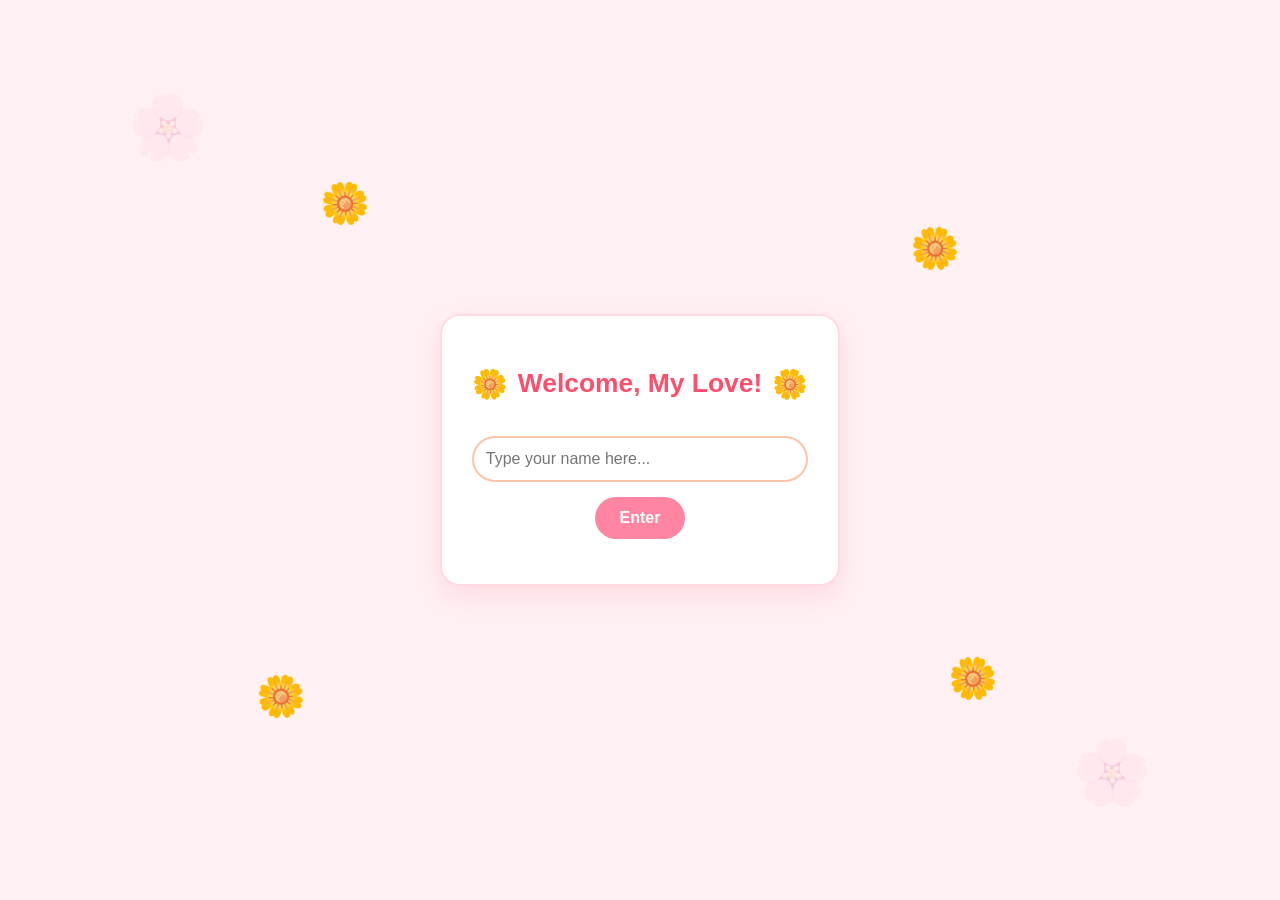
<file: index.html>
<!DOCTYPE html>
<html lang="en">
<head>
    <meta charset="UTF-8">
    <meta name="viewport" content="width=device-width, initial-scale=1.0">
    <title>Happy Birthday! 🌸</title>
    <link rel="stylesheet" href="style.css">
    <link rel="stylesheet" href="https://cdnjs.cloudflare.com/ajax/libs/font-awesome/6.4.0/css/all.min.css">
</head>
<body>

    <div class="daisy-bg">🌸</div>
    <div class="daisy-bg-2">🌸</div>

    <div id="mount-point"></div>

    <script src="script.js"></script>
</body>
</html>
</file>
<file: style.css>
/* Color Palette: Variations of Pink */
:root {
    --primary-pink: #ff85a2;
    --light-pink: #fbc4ab;
    --dark-pink: #ff4d6d;
    --soft-bg: #fff0f3;
    --white: #ffffff;
}

body {
    font-family: 'Segoe UI', Tahoma, Geneva, Verdana, sans-serif;
    background-color: var(--soft-bg);
    margin: 0;
    padding: 0;
    display: flex;
    justify-content: center;
    align-items: center;
    height: 100vh;
    overflow: hidden;
}

/* Page Control */
.page {
    display: none;
    width: 100%;
    max-width: 500px;
    padding: 20px;
    box-sizing: border-box;
    animation: fadeIn 0.8s ease-in-out;
}

.page.active {
    display: block;
}

/* Card Styling */
.card {
    background: var(--white);
    padding: 30px;
    border-radius: 20px;
    box-shadow: 0 10px 25px rgba(255, 133, 162, 0.2);
    border: 2px solid rgba(255, 133, 162, 0.3);
    text-align: center;
    position: relative;
    z-index: 10;
}

h1, h2, h3 {
    color: var(--dark-pink);
}

.tagline {
    font-size: 1.2rem;
    color: #666;
    font-style: italic;
}

.pink-line {
    border: 0;
    height: 1px;
    background: var(--primary-pink);
    margin: 20px 0;
}

/* Inputs & Buttons */
input[type="text"], textarea {
    width: 100%;
    padding: 12px;
    margin: 15px 0;
    border: 2px solid var(--light-pink);
    border-radius: 25px;
    box-sizing: border-box;
    outline: none;
    font-size: 1rem;
    transition: 0.3s;
}

input[type="text"]:focus, textarea:focus {
    border-color: var(--dark-pink);
    box-shadow: 0 0 8px rgba(255, 77, 109, 0.2);
}

textarea {
    border-radius: 15px;
    height: 120px;
    resize: none;
}

button {
    background: var(--primary-pink);
    color: white;
    border: none;
    padding: 12px 25px;
    font-size: 1rem;
    border-radius: 25px;
    cursor: pointer;
    font-weight: bold;
    transition: transform 0.2s, background 0.2s;
}

button:hover {
    background: var(--dark-pink);
    transform: scale(1.05);
}

/* The Tricky No Button - Solid and Non-flickering */
#no-btn {
    background: #ccc;
    color: #333;
    position: relative;
    transition: all 0.1s ease;
}

.btn-group {
    display: flex;
    justify-content: space-around;
    margin-top: 25px;
    position: relative;
    height: 60px;
}

/* Gallery Style (Legacy Fallback) */
.gallery-card {
    max-width: 600px;
}

.gallery-grid {
    display: grid;
    grid-template-columns: 1fr 1fr;
    gap: 15px;
    margin: 20px 0;
    max-height: 350px;
    overflow-y: auto;
}

.gallery-item {
    background: var(--soft-bg);
    padding: 8px;
    border-radius: 10px;
    border: 1px solid var(--light-pink);
}

.gallery-item img {
    width: 100%;
    height: 120px;
    object-fit: cover;
    border-radius: 8px;
}

.gallery-item p {
    font-size: 0.85rem;
    margin: 5px 0 0 0;
    color: #555;
}

/* Animations & Backgrounds */
.daisy-bg, .daisy-bg-2 {
    position: fixed;
    font-size: 4rem;
    opacity: 0.15;
    animation: spin 10s linear infinite;
    z-index: 1;
}
.daisy-bg { top: 10%; left: 10%; }
.daisy-bg-2 { bottom: 10%; right: 10%; animation-direction: reverse; }

/* Floating Balloons */
.balloon {
    position: absolute;
    font-size: 3.5rem;
    bottom: -100px;
    z-index: 2;
}
.b1 { left: 10%; animation: floatUp 7s linear infinite; }
.b2 { left: 40%; animation: floatUp 9s linear infinite; animation-delay: 3s; }
.b3 { right: 12%; animation: floatUp 6s linear infinite; animation-delay: 1.5s; }

/* Fireworks & Crackers Styling */
.firework-icon {
    position: absolute;
    font-size: 3rem;
    animation: pulse-and-shake 2.5s ease-in-out infinite alternate;
    z-index: 2;
}
.f1 { top: 12%; left: 15%; }
.f2 { top: 8%; right: 18%; animation-delay: 0.7s; }
.f3 { bottom: 15%; left: 8%; animation-delay: 1.2s; }

/* Global Firework element backward compatibility */
.firework {
    position: absolute;
    font-size: 4rem;
    top: 10%;
    left: 45%;
    animation: pulse 2s infinite alternate;
    z-index: 2;
}

.error-text {
    color: var(--dark-pink);
    font-size: 0.9rem;
    margin-top: 10px;
}

/* Core Animations */
@keyframes fadeIn {
    from { opacity: 0; transform: translateY(20px); }
    to { opacity: 1; transform: translateY(0); }
}

@keyframes spin {
    100% { transform: rotate(360deg); }
}

@keyframes floatUp {
    0% { transform: translateY(0); opacity: 1; }
    100% { transform: translateY(-100vh); opacity: 0; }
}

@keyframes pulse {
    0% { transform: scale(0.8); opacity: 0.5; }
    100% { transform: scale(1.2); opacity: 1; }
}

@keyframes pulse-and-shake {
    0% { transform: scale(0.9) rotate(-5deg); }
    100% { transform: scale(1.2) rotate(5deg); }
}

/* Page 1 Header Arrangement */
.daisy-header {
    display: flex;
    justify-content: center;
    align-items: center;
    gap: 10px;
    font-size: 1.1rem;
}

.daisy-header span {
    font-size: 1.8rem;
    animation: gentle-spin 6s linear infinite;
}

/* Floating Daisies Layout */
.page1-daisies {
    position: absolute;
    width: 100%;
    height: 100%;
    top: 0;
    left: 0;
    pointer-events: none;
    z-index: 1;
}

.floating-daisy {
    position: absolute;
    font-size: 2.5rem;
    animation: float-and-spin 4s ease-in-out infinite alternate;
}

/* Positioning individual background daisies around the card */
.d1 { top: 20%; left: 25%; animation-delay: 0s; }
.d2 { top: 25%; right: 25%; animation-delay: 1s; }
.d3 { bottom: 20%; left: 20%; animation-delay: 0.5s; }
.d4 { bottom: 22%; right: 22%; animation-delay: 1.5s; }

/* Custom Daisy Animations */
@keyframes gentle-spin {
    100% { transform: rotate(360deg); }
}

@keyframes float-and-spin {
    0% { transform: translateY(0) rotate(0deg); }
    100% { transform: translateY(-15px) rotate(20deg); }
}

/* Page 2 Festive Containers & Placements */
.festive-elements {
    position: absolute;
    width: 100%;
    height: 100%;
    top: 0;
    left: 0;
    pointer-events: none;
    z-index: 1;
}

/* Page 2 Subtle Daisies */
.p2-daisy {
    position: absolute;
    font-size: 2.2rem;
    animation: gentle-spin 8s linear infinite;
}
.pd1 { top: 30%; right: 8%; }
.pd2 { bottom: 25%; right: 28%; }


/* ==========================================
   FIXED IMMERSIVE GALLERY (PAGE 3)
   ========================================== */

.gallery-page.page.active {
    display: flex;
    max-width: 100vw !important; /* Forces breakout of all restrictions */
    width: 100vw;
    height: 100vh;
    justify-content: center;
    align-items: center;
    box-sizing: border-box;
    padding: 20px;
}

.gallery-wrapper {
    width: 100%;
    max-width: 1200px;
    display: flex;
    flex-direction: column;
    height: 94vh;
}

.gallery-title {
    text-align: center;
    font-size: 2.2rem;
    margin-bottom: 15px;
    text-shadow: 0 2px 5px rgba(255, 77, 109, 0.1);
}

/* Balanced 3-Column Grid for Big, Beautiful Square Cards */
.gallery-fullscreen-grid {
    display: grid;
    /* This creates large, gorgeous blocks instead of tiny strips */
    grid-template-columns: repeat(auto-fit, minmax(280px, 1fr));
    gap: 25px;
    flex-grow: 1;
    overflow-y: auto;
    padding: 15px;
    
    /* Elegant Custom Scrollbar */
    scrollbar-width: thin;
    scrollbar-color: var(--primary-pink) transparent;
}

/* Properly Proportioned Picture Cards */
.gallery-block {
    background: var(--white);
    border-radius: 20px;
    overflow: hidden;
    box-shadow: 0 10px 25px rgba(255, 133, 162, 0.2);
    border: 4px solid var(--white);
    transition: transform 0.3s cubic-bezier(0.175, 0.885, 0.32, 1.275), box-shadow 0.3s ease;
    display: flex;
    flex-direction: column;
    /* Forces the cards to remain beautifully shaped */
    height: 320px; 
}

.gallery-block:hover {
    transform: translateY(-8px);
    box-shadow: 0 15px 30px rgba(255, 77, 109, 0.3);
}

/* Beautiful Frame-filling Pictures */
.gallery-block img {
    width: 100%;
    height: 260px; /* Locks in a glorious, large window size */
    object-fit: cover; /* Perfectly fills the top of the card without squishing */
    object-position: center; /* Keeps faces centered perfectly */
}

.block-caption {
    height: 60px;
    display: flex;
    align-items: center;
    justify-content: center;
    text-align: center;
    font-weight: 700;
    color: var(--dark-pink);
    background: var(--white);
    font-size: 1.05rem;
    padding: 0 10px;
    box-sizing: border-box;
}

/* Bottom Nav Container */
.gallery-action-container {
    text-align: center;
    padding: 15px 0 5px 0;
}

.gallery-next-btn {
    font-size: 1.1rem;
    padding: 14px 50px;
    box-shadow: 0 6px 20px rgba(255, 77, 109, 0.35);
}
</file>
